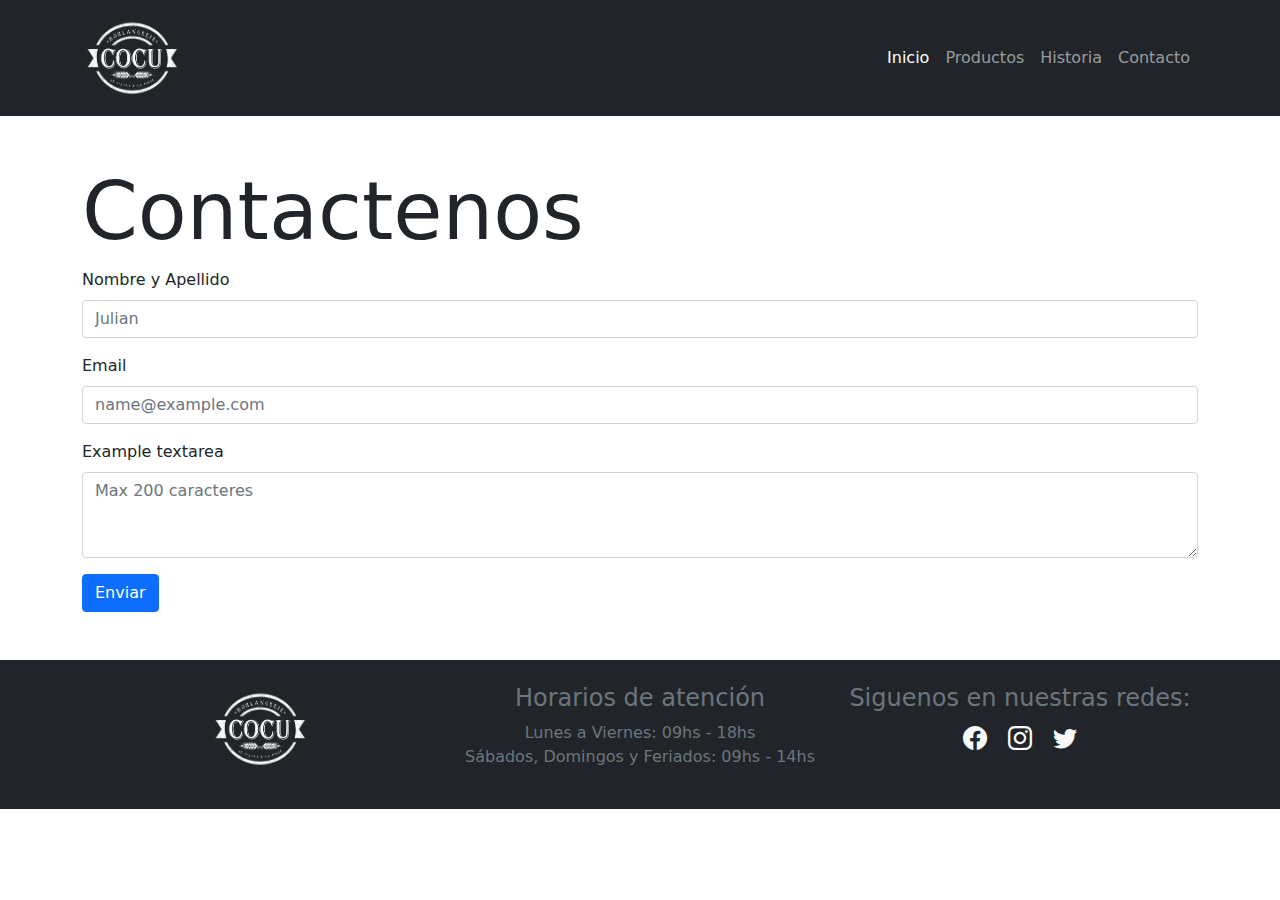
<file: pages/contacto.html>
<!DOCTYPE html>
<html lang="es">
  <head>
    <meta charset="UTF-8" />
    <meta http-equiv="X-UA-Compatible" content="IE=edge" />
    <meta name="viewport" content="width=device-width, initial-scale=1.0" />
    <meta name="author" content="Julian Mancinelli" />
    <meta name="description" content="Panaderia Cocu" />
    <meta name="keywords" content="Panificacion, Consultas," />

    <link rel="stylesheet" href="../css/bootstrap.min.css" />

    <link
      rel="stylesheet"
      href="https://cdn.jsdelivr.net/npm/bootstrap-icons@1.8.1/font/bootstrap-icons.css"
    />

    <link rel="stylesheet" href="../css/style.css" />

    <title>Panaderia Cocu</title>
  </head>
  <body>
    <header>
      <nav class="navbar navbar-expand-lg navbar-dark bg-dark">
        <div class="container">
          <a class="navbar-brand" href="../index.html"
            ><img
              src="../img/cocu_logo-450.png"
              alt="logo de la panaderia"
              width="100"
              height="90"
          /></a>
          <button
            class="navbar-toggler"
            type="button"
            data-bs-toggle="collapse"
            data-bs-target="#navbarMenú"
            aria-controls="navbarMenú"
            aria-expanded="false"
            aria-label="Toggle navigation"
          >
            <span class="navbar-toggler-icon"></span>
          </button>
          <div class="collapse navbar-collapse" id="navbarMenú">
            <ul class="navbar-nav ms-lg-auto me-auto me-lg-0 mb-2 mb-lg-0">
              <li class="nav-item">
                <a
                  class="nav-link active"
                  aria-current="page"
                  href="../index.html"
                  >Inicio</a
                >
              </li>
              <li class="nav-item">
                <a class="nav-link" href="productos.html">Productos</a>
              </li>
              <li class="nav-item">
                <a class="nav-link" href="historia.html">Historia</a>
              </li>
              <li class="nav-item">
                <a class="nav-link" href="contacto.html">Contacto</a>
              </li>
            </ul>
          </div>
        </div>
      </nav>
    </header>
    <main>
      <section class="container my-5">
        <h1 class="display-1">Contactenos</h1>
        <form>
          <div class="mb-3">
            <label for="nombreyapellido" class="form-label"
              >Nombre y Apellido</label
            >
            <input
              type="text"
              class="form-control"
              id="nombreyapellido"
              placeholder="Julian"
              required
              minlength="3"
              maxlength="30"
            />
          </div>
          <div class="mb-3">
            <label for="email" class="form-label"
              >Email</label
            >
            <input
              type="email"
              class="form-control"
              id="email"
              placeholder="name@example.com"
              required
              minlength="10"
              maxlength="100"
            />
          </div>
          <div class="mb-3">
            <label for="consulta" class="form-label"
              >Example textarea</label
            >
            <textarea
              class="form-control"
              id="consulta"
              rows="3"
              required
              placeholder="Max 200 caracteres"
              minlength="5"
              maxlength="300"
            ></textarea>
          </div>
          <button class="btn btn-primary" type="submit">Enviar</button>
        </form>
      </section>
    </main>
    <footer class="bg-dark p-4">
      <div class="container">
        <div class="row">
          <div class="col text-center">
            <img
              src="../img/cocu_logo-450.png"
              alt="Logo de la panaderia"
              width="100"
              height="90"
            />
          </div>
          <div class="col text-center">
            <h4 class="text-secondary">Horarios de atención</h4>
            <p class="text-secondary">
              Lunes a Viernes: 09hs - 18hs
              <br />
              Sábados, Domingos y Feriados: 09hs - 14hs
            </p>
          </div>
          <div class="col">
            <h4 class="text-secondary text-center">
              Siguenos en nuestras redes:
            </h4>
            <div class="text-center">
              <a href="#"><i class="bi bi-facebook text-light fs-4 m-2"></i></a>
              <a href="#"
                ><i class="bi bi-instagram text-light fs-4 m-2"></i
              ></a>
              <a href="#"><i class="bi bi-twitter text-light fs-4 m-2"></i></a>
            </div>
          </div>
        </div>
      </div>
    </footer>
    <script src="../js/bootstrap.min.js"></script>
  </body>
</html>
</file>
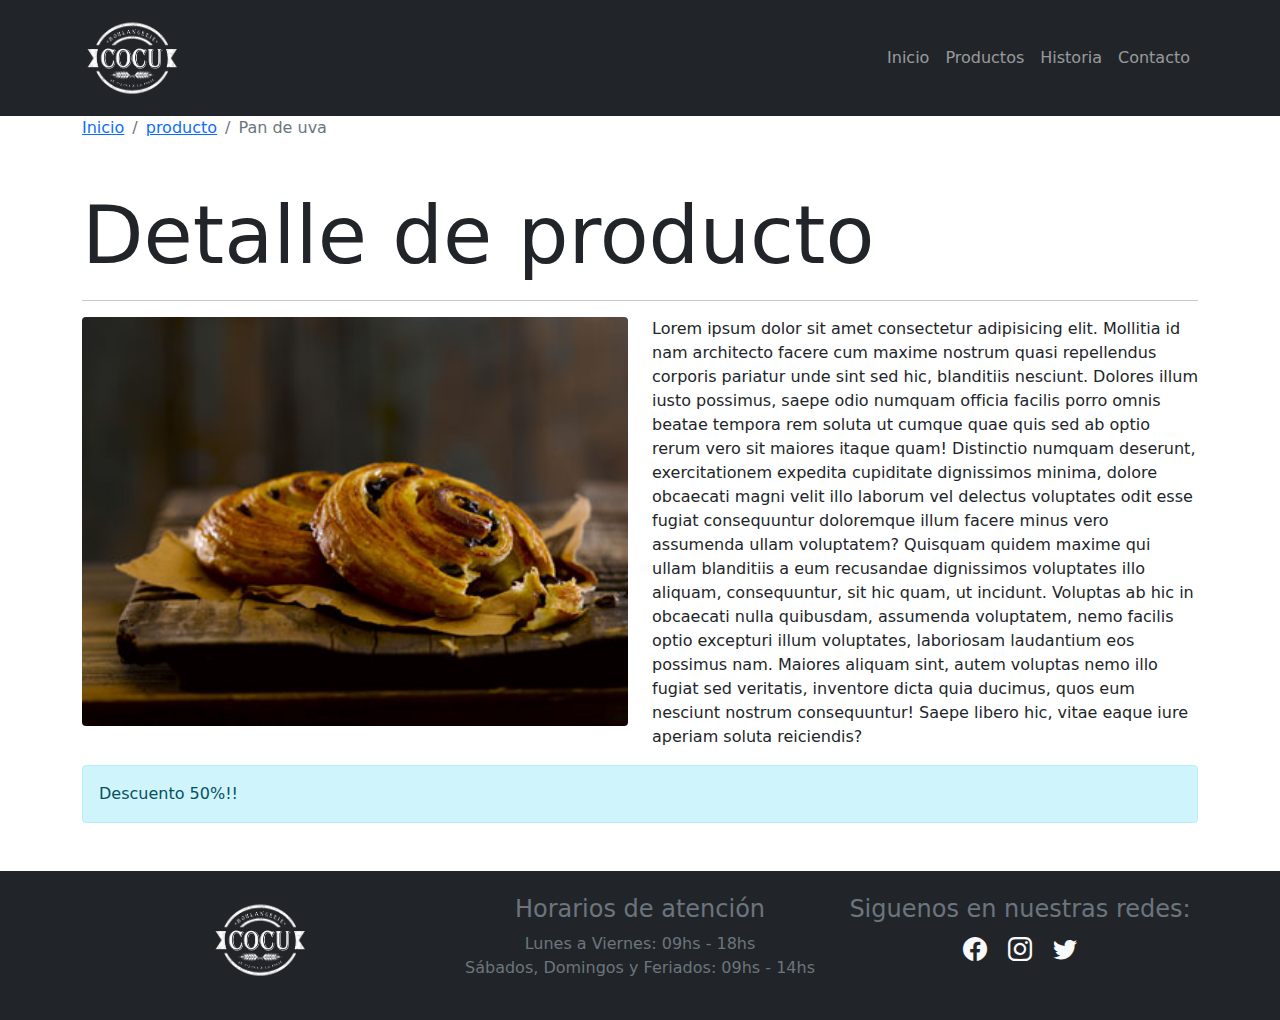
<file: pages/detalleproducto.html>
<!DOCTYPE html>
<html lang="es">
  <head>
    <meta charset="UTF-8" />
    <meta http-equiv="X-UA-Compatible" content="IE=edge" />
    <meta name="viewport" content="width=device-width, initial-scale=1.0" />
    <meta name="author" content="Julian Mancinelli" />
    <meta name="description" content="Panaderia Cocu" />
    <meta name="keywords" content="Panificacion, Consultas," />

    <link rel="stylesheet" href="../css/bootstrap.min.css" />

    <link
      rel="stylesheet"
      href="https://cdn.jsdelivr.net/npm/bootstrap-icons@1.8.1/font/bootstrap-icons.css"
    />

    <link rel="stylesheet" href="../css/style.css" />

    <title>Pan de uva</title>
  </head>
  <body>
    <header>
      <nav class="navbar navbar-expand-lg navbar-dark bg-dark">
        <div class="container">
          <a class="navbar-brand" href="../index.html"
            ><img
              src="../img/cocu_logo-450.png"
              alt="logo de la panaderia"
              width="100"
              height="90"
          /></a>
          <button
            class="navbar-toggler"
            type="button"
            data-bs-toggle="collapse"
            data-bs-target="#navbarMenu"
            aria-controls="navbarMenu"
            aria-expanded="false"
            aria-label="Toggle navigation"
          >
            <span class="navbar-toggler-icon"></span>
          </button>
          <div class="collapse navbar-collapse" id="navbarMenu">
            <ul class="navbar-nav ms-lg-auto me-auto me-lg-0 mb-2 mb-lg-0">
              <li class="nav-item">
                <a class="nav-link" href="../index.html">Inicio</a>
              </li>
              <li class="nav-item">
                <a class="nav-link" href="productos.html">Productos</a>
              </li>
              <li class="nav-item">
                <a class="nav-link" href="historia.html">Historia</a>
              </li>
              <li class="nav-item">
                <a class="nav-link" href="contacto.html">Contacto</a>
              </li>
            </ul>
          </div>
        </div>
      </nav>
    </header>
    <main class="container">
      <section>
        <nav aria-label="breadcrumb">
          <ol class="breadcrumb">
            <li class="breadcrumb-item"><a href="../index.html">Inicio</a></li>
            <li class="breadcrumb-item">
              <a href="productos.html">producto</a>
            </li>
            <li class="breadcrumb-item active" aria-current="page">
              Pan de uva
            </li>
          </ol>
        </nav>
      </section>
      <section class="my-5">
        <h1 class="display-1">Detalle de producto</h1>
        <hr />
        <article class="row">
          <div class="col-12 col-lg-6">
            <img
              src="../img/productos/Pan-de-uva-corte_00058_portfolio1.jpg"
              alt="Pan de uva"
              class="w-100 mb-3 rounded-2"
            />
          </div>
          <div class="col-12 col-lg-6">
            <p>
              Lorem ipsum dolor sit amet consectetur adipisicing elit. Mollitia
              id nam architecto facere cum maxime nostrum quasi repellendus
              corporis pariatur unde sint sed hic, blanditiis nesciunt. Dolores
              illum iusto possimus, saepe odio numquam officia facilis porro
              omnis beatae tempora rem soluta ut cumque quae quis sed ab optio
              rerum vero sit maiores itaque quam! Distinctio numquam deserunt,
              exercitationem expedita cupiditate dignissimos minima, dolore
              obcaecati magni velit illo laborum vel delectus voluptates odit
              esse fugiat consequuntur doloremque illum facere minus vero
              assumenda ullam voluptatem? Quisquam quidem maxime qui ullam
              blanditiis a eum recusandae dignissimos voluptates illo aliquam,
              consequuntur, sit hic quam, ut incidunt. Voluptas ab hic in
              obcaecati nulla quibusdam, assumenda voluptatem, nemo facilis
              optio excepturi illum voluptates, laboriosam laudantium eos
              possimus nam. Maiores aliquam sint, autem voluptas nemo illo
              fugiat sed veritatis, inventore dicta quia ducimus, quos eum
              nesciunt nostrum consequuntur! Saepe libero hic, vitae eaque iure
              aperiam soluta reiciendis?
            </p>
          </div>
        </article>
        <div class="alert alert-info" role="alert">
          Descuento 50%!!
        </div>
      </section>
    </main>
    <footer class="bg-dark py-4">
      <div class="container">
        <div class="row">
          <div class="col text-center">
            <img
              src="../img/cocu_logo-450.png"
              alt="Logo de la panaderia"
              width="100"
              height="90"
            />
          </div>
          <div class="col text-center">
            <h4 class="text-secondary">Horarios de atención</h4>
            <p class="text-secondary">
              Lunes a Viernes: 09hs - 18hs
              <br />
              Sábados, Domingos y Feriados: 09hs - 14hs
            </p>
          </div>
          <div class="col">
            <h4 class="text-secondary text-center">
              Siguenos en nuestras redes:
            </h4>
            <div class="text-center">
              <a href="#"><i class="bi bi-facebook text-light fs-4 m-2"></i></a>
              <a href="#"
                ><i class="bi bi-instagram text-light fs-4 m-2"></i
              ></a>
              <a href="#"><i class="bi bi-twitter text-light fs-4 m-2"></i></a>
            </div>
          </div>
        </div>
      </div>
    </footer>
    <script src="../js/bootstrap.min.js"></script>
  </body>
</html>
</file>
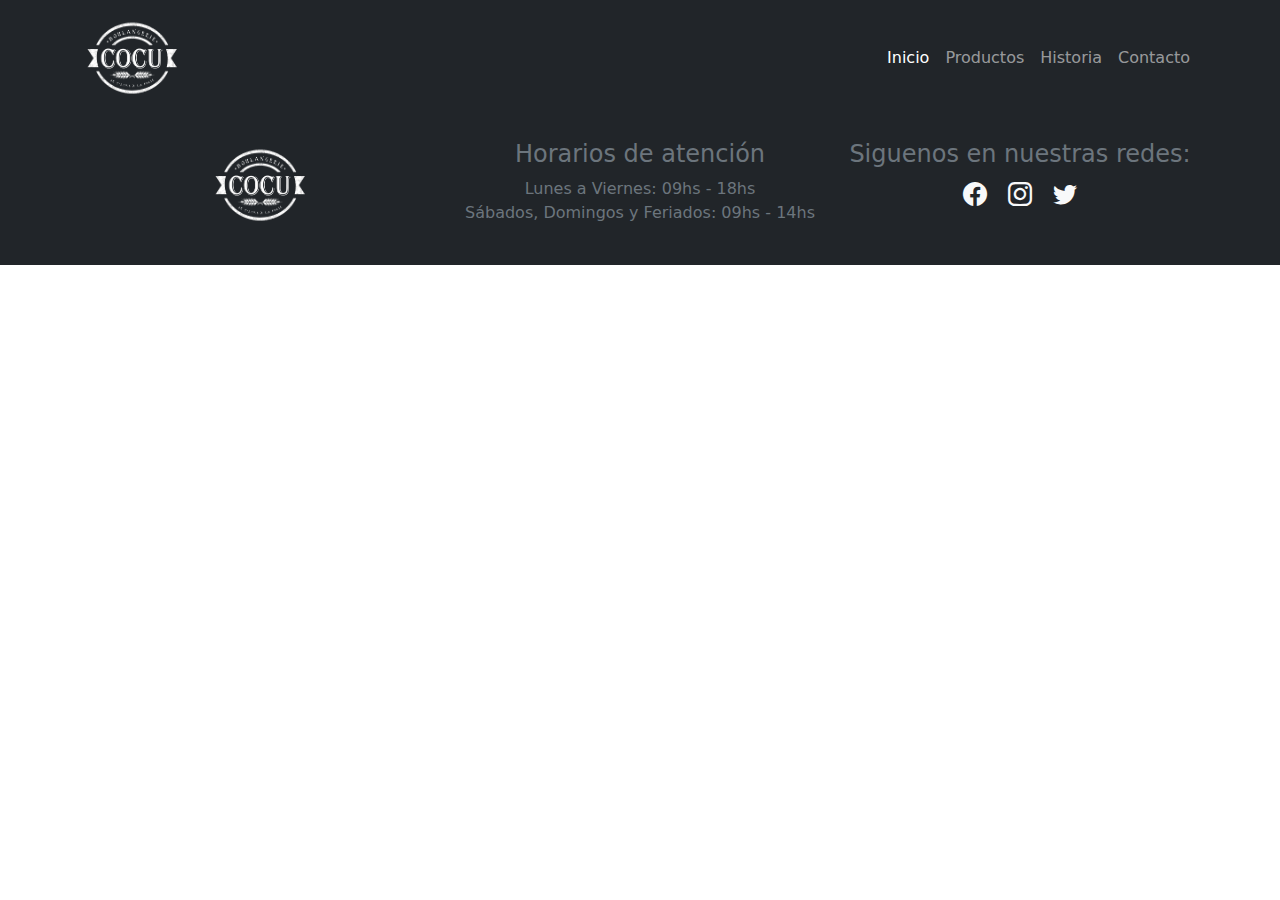
<file: pages/historia.html>
<!DOCTYPE html>
<html lang="es">
  <head>
    <meta charset="UTF-8" />
    <meta http-equiv="X-UA-Compatible" content="IE=edge" />
    <meta name="viewport" content="width=device-width, initial-scale=1.0" />
    <meta name="author" content="Julian Mancinelli" />
    <meta name="description" content="Panaderia Cocu" />
    <meta name="keywords" content="Panificacion, Consultas," />

    <link rel="stylesheet" href="../css/bootstrap.min.css" />

    <link
      rel="stylesheet"
      href="https://cdn.jsdelivr.net/npm/bootstrap-icons@1.8.1/font/bootstrap-icons.css"
    />

    <link rel="stylesheet" href="../css/style.css" />

    <title>Panaderia Cocu</title>
  </head>
  <body>
    <header>
        <nav class="navbar navbar-expand-lg navbar-dark bg-dark">
            <div class="container">
              <a class="navbar-brand" href="../index.html"
                ><img
                  src="../img/cocu_logo-450.png"
                  alt="logo de la panaderia"
                  width="100"
                  height="90"
              /></a>
              <button
                class="navbar-toggler"
                type="button"
                data-bs-toggle="collapse"
                data-bs-target="#navbarMenú"
                aria-controls="navbarMenú"
                aria-expanded="false"
                aria-label="Toggle navigation"
              >
                <span class="navbar-toggler-icon"></span>
              </button>
              <div class="collapse navbar-collapse" id="navbarMenú">
                <ul class="navbar-nav ms-lg-auto me-auto me-lg-0 mb-2 mb-lg-0">
                  <li class="nav-item">
                    <a class="nav-link active" aria-current="page" href="../index.html"
                      >Inicio</a
                    >
                  </li>
                  <li class="nav-item">
                    <a class="nav-link" href="productos.html">Productos</a>
                  </li>
                  <li class="nav-item">
                    <a class="nav-link" href="historia.html">Historia</a>
                  </li>
                  <li class="nav-item">
                    <a class="nav-link" href="contacto.html">Contacto</a>
                  </li>
                </ul>
              </div>
            </div>
          </nav>
    </header>
    <main></main>
    <footer class="bg-dark py-4">
      <div class="container">
        <div class="row">
          <div class="col text-center">
            <img
              src="../img/cocu_logo-450.png"
              alt="Logo de la panaderia"
              width="100"
              height="90"
            />
          </div>
          <div class="col text-center">
            <h4 class="text-secondary">Horarios de atención</h4>
            <p class="text-secondary">
              Lunes a Viernes: 09hs - 18hs
              <br />
              Sábados, Domingos y Feriados: 09hs - 14hs
            </p>
          </div>
          <div class="col">
            <h4 class="text-secondary text-center">
              Siguenos en nuestras redes:
            </h4>
            <div class="text-center">
              <a href="#"><i class="bi bi-facebook text-light fs-4 m-2"></i></a>
              <a href="#"
                ><i class="bi bi-instagram text-light fs-4 m-2"></i
              ></a>
              <a href="#"><i class="bi bi-twitter text-light fs-4 m-2"></i></a>
            </div>
          </div>
        </div>
      </div>
    </footer>
    <script src="../js/bootstrap.min.js"></script>
  </body>
</html>
</file>
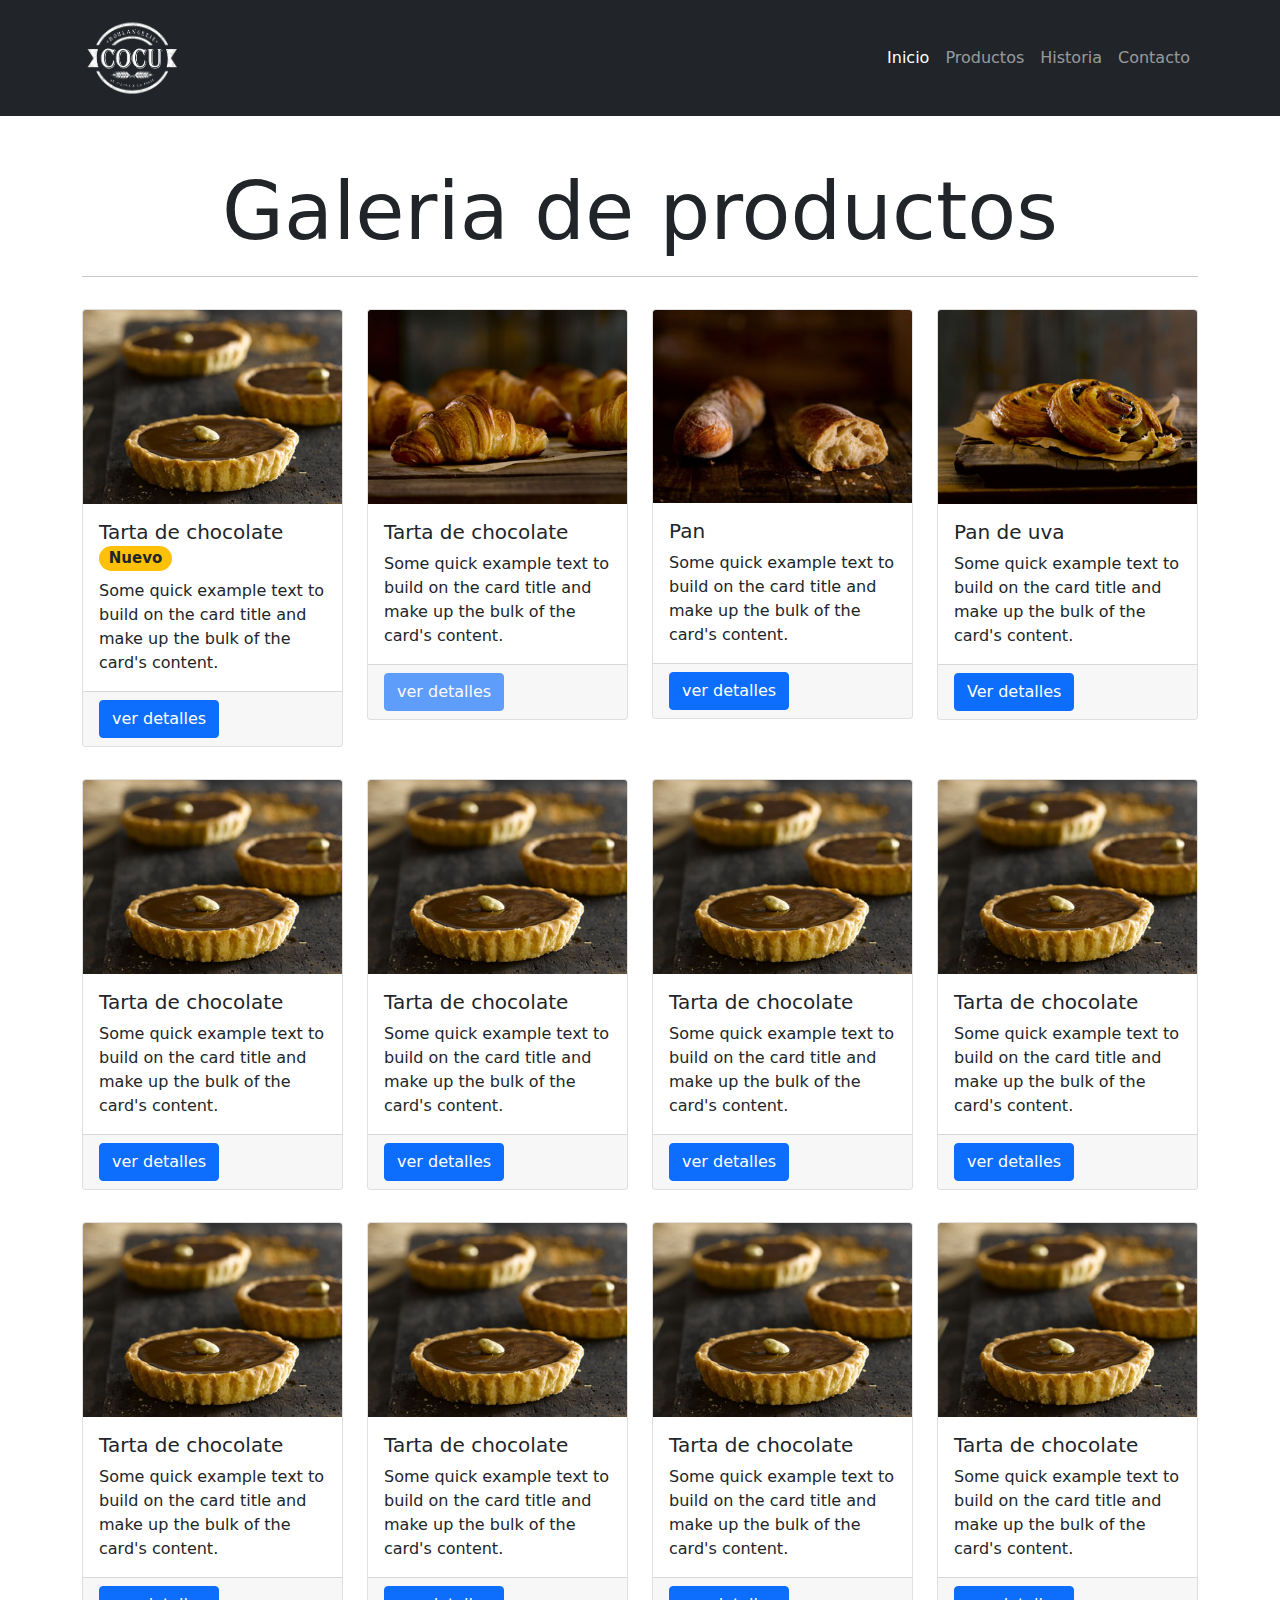
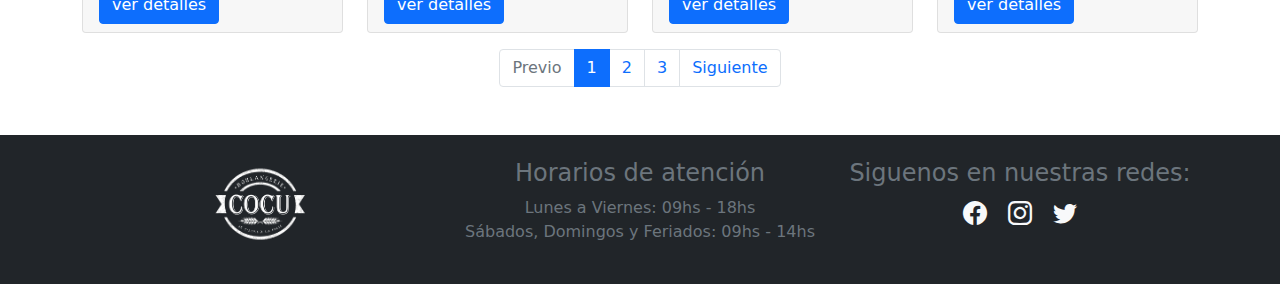
<file: pages/productos.html>
<!DOCTYPE html>
<html lang="es">
  <head>
    <meta charset="UTF-8" />
    <meta http-equiv="X-UA-Compatible" content="IE=edge" />
    <meta name="viewport" content="width=device-width, initial-scale=1.0" />
    <meta name="author" content="Julian Mancinelli" />
    <meta name="description" content="Panaderia Cocu" />
    <meta name="keywords" content="Panificacion, Consultas," />

    <link rel="stylesheet" href="../css/bootstrap.min.css" />

    <link
      rel="stylesheet"
      href="https://cdn.jsdelivr.net/npm/bootstrap-icons@1.8.1/font/bootstrap-icons.css"
    />

    <link rel="stylesheet" href="../css/style.css" />

    <title>Panaderia Cocu</title>
  </head>
  <body>
    <header>
      <nav class="navbar navbar-expand-lg navbar-dark bg-dark">
        <div class="container">
          <a class="navbar-brand" href="../index.html"
            ><img
              src="../img/cocu_logo-450.png"
              alt="logo de la panaderia"
              width="100"
              height="90"
          /></a>
          <button
            class="navbar-toggler"
            type="button"
            data-bs-toggle="collapse"
            data-bs-target="#navbarMenu"
            aria-controls="navbarMenu"
            aria-expanded="false"
            aria-label="Toggle navigation"
          >
            <span class="navbar-toggler-icon"></span>
          </button>
          <div class="collapse navbar-collapse" id="navbarMenu">
            <ul class="navbar-nav ms-lg-auto me-auto me-lg-0 mb-2 mb-lg-0">
              <li class="nav-item">
                <a
                  class="nav-link active"
                  aria-current="page"
                  href="../index.html"
                  >Inicio</a
                >
              </li>
              <li class="nav-item">
                <a class="nav-link" href="productos.html">Productos</a>
              </li>
              <li class="nav-item">
                <a class="nav-link" href="historia.html">Historia</a>
              </li>
              <li class="nav-item">
                <a class="nav-link" href="contacto.html">Contacto</a>
              </li>
            </ul>
          </div>
        </div>
      </nav>
    </header>
    <main>
      <section class="container my-5">
        <h1 class="display-1 text-center">Galeria de productos</h1>
        <hr />
        <article class="row">
          <div class="col-12 col-md-4 col-lg-3 my-3">
            <div class="card">
              <img
                src="../img/productos/Torta-de-chocolate_00098_portfolio.jpg"
                class="card-img-top"
                alt="tarta de chocolate"
              />
              <div class="card-body">
                <h5 class="card-title">
                  Tarta de chocolate
                  <span class="badge rounded-pill bg-warning text-dark"
                    >Nuevo</span
                  >
                </h5>
                <p class="card-text">
                  Some quick example text to build on the card title and make up
                  the bulk of the card's content.
                </p>
              </div>
              <div class="card-footer">
                <button
                  class="btn btn-primary"
                  type="button"
                  data-bs-toggle="modal"
                  data-bs-target="#producto1"
                >
                  ver detalles
                </button>
              </div>
            </div>
          </div>
          <div class="col-12 col-md-4 col-lg-3 my-3">
            <div class="card">
              <img
                src="../img/productos/Croissant_00018_portfolio1.jpg"
                class="card-img-top"
                alt="medialuna"
              />
              <div class="card-body">
                <h5 class="card-title">Tarta de chocolate</h5>
                <p class="card-text">
                  Some quick example text to build on the card title and make up
                  the bulk of the card's content.
                </p>
              </div>
              <div class="card-footer">
                <button class="btn btn-primary disabled">ver detalles</button>
              </div>
            </div>
          </div>
          <div class="col-12 col-md-4 col-lg-3 my-3">
            <div class="card">
              <img
                src="../img/productos/pan.jpg"
                class="card-img-top"
                alt="Pan"
              />
              <div class="card-body">
                <h5 class="card-title">Pan</h5>
                <p class="card-text">
                  Some quick example text to build on the card title and make up
                  the bulk of the card's content.
                </p>
              </div>
              <div class="card-footer">
                <button class="btn btn-primary" data-bs-toggle="modal" data-bs-target="#modalproductopan">ver detalles</button>
              </div>
            </div>
          </div>
          <div class="col-12 col-md-4 col-lg-3 my-3">
            <div class="card">
              <img
                src="../img/productos/Pan-de-uva-corte_00058_portfolio1.jpg"
                class="card-img-top"
                alt="pan de uva"
              />
              <div class="card-body">
                <h5 class="card-title">Pan de uva</h5>
                <p class="card-text">
                  Some quick example text to build on the card title and make up
                  the bulk of the card's content.
                </p>
              </div>
              <div class="card-footer">
                <a href="detalleproducto.html" class="btn btn-primary">Ver detalles</a>
              </div>
            </div>
          </div>
          <div class="col-12 col-md-4 col-lg-3 my-3">
            <div class="card">
              <img
                src="../img/productos/Torta-de-chocolate_00098_portfolio.jpg"
                class="card-img-top"
                alt="tarta de chocolate"
              />
              <div class="card-body">
                <h5 class="card-title">Tarta de chocolate</h5>
                <p class="card-text">
                  Some quick example text to build on the card title and make up
                  the bulk of the card's content.
                </p>
              </div>
              <div class="card-footer">
                <button class="btn btn-primary">ver detalles</button>
              </div>
            </div>
          </div>
          <div class="col-12 col-md-4 col-lg-3 my-3">
            <div class="card">
              <img
                src="../img/productos/Torta-de-chocolate_00098_portfolio.jpg"
                class="card-img-top"
                alt="tarta de chocolate"
              />
              <div class="card-body">
                <h5 class="card-title">Tarta de chocolate</h5>
                <p class="card-text">
                  Some quick example text to build on the card title and make up
                  the bulk of the card's content.
                </p>
              </div>
              <div class="card-footer">
                <button class="btn btn-primary">ver detalles</button>
              </div>
            </div>
          </div>
          <div class="col-12 col-md-4 col-lg-3 my-3">
            <div class="card">
              <img
                src="../img/productos/Torta-de-chocolate_00098_portfolio.jpg"
                class="card-img-top"
                alt="tarta de chocolate"
              />
              <div class="card-body">
                <h5 class="card-title">Tarta de chocolate</h5>
                <p class="card-text">
                  Some quick example text to build on the card title and make up
                  the bulk of the card's content.
                </p>
              </div>
              <div class="card-footer">
                <button class="btn btn-primary">ver detalles</button>
              </div>
            </div>
          </div>
          <div class="col-12 col-md-4 col-lg-3 my-3">
            <div class="card">
              <img
                src="../img/productos/Torta-de-chocolate_00098_portfolio.jpg"
                class="card-img-top"
                alt="tarta de chocolate"
              />
              <div class="card-body">
                <h5 class="card-title">Tarta de chocolate</h5>
                <p class="card-text">
                  Some quick example text to build on the card title and make up
                  the bulk of the card's content.
                </p>
              </div>
              <div class="card-footer">
                <button class="btn btn-primary">ver detalles</button>
              </div>
            </div>
          </div>
          <div class="col-12 col-md-4 col-lg-3 my-3">
            <div class="card">
              <img
                src="../img/productos/Torta-de-chocolate_00098_portfolio.jpg"
                class="card-img-top"
                alt="tarta de chocolate"
              />
              <div class="card-body">
                <h5 class="card-title">Tarta de chocolate</h5>
                <p class="card-text">
                  Some quick example text to build on the card title and make up
                  the bulk of the card's content.
                </p>
              </div>
              <div class="card-footer">
                <button class="btn btn-primary">ver detalles</button>
              </div>
            </div>
          </div>
          <div class="col-12 col-md-4 col-lg-3 my-3">
            <div class="card">
              <img
                src="../img/productos/Torta-de-chocolate_00098_portfolio.jpg"
                class="card-img-top"
                alt="tarta de chocolate"
              />
              <div class="card-body">
                <h5 class="card-title">Tarta de chocolate</h5>
                <p class="card-text">
                  Some quick example text to build on the card title and make up
                  the bulk of the card's content.
                </p>
              </div>
              <div class="card-footer">
                <button class="btn btn-primary">ver detalles</button>
              </div>
            </div>
          </div>
          <div class="col-12 col-md-4 col-lg-3 my-3">
            <div class="card">
              <img
                src="../img/productos/Torta-de-chocolate_00098_portfolio.jpg"
                class="card-img-top"
                alt="tarta de chocolate"
              />
              <div class="card-body">
                <h5 class="card-title">Tarta de chocolate</h5>
                <p class="card-text">
                  Some quick example text to build on the card title and make up
                  the bulk of the card's content.
                </p>
              </div>
              <div class="card-footer">
                <button class="btn btn-primary">ver detalles</button>
              </div>
            </div>
          </div>
          <div class="col-12 col-md-4 col-lg-3 my-3">
            <div class="card">
              <img
                src="../img/productos/Torta-de-chocolate_00098_portfolio.jpg"
                class="card-img-top"
                alt="tarta de chocolate"
              />
              <div class="card-body">
                <h5 class="card-title">Tarta de chocolate</h5>
                <p class="card-text">
                  Some quick example text to build on the card title and make up
                  the bulk of the card's content.
                </p>
              </div>
              <div class="card-footer">
                <button class="btn btn-primary">ver detalles</button>
              </div>
            </div>
          </div>
        </article>
        <nav aria-label="Page navigation example">
          <ul class="pagination justify-content-center">
            <li class="page-item disabled">
              <a class="page-link">Previo</a>
            </li>
            <li class="page-item active"><a class="page-link" href="productos.html">1</a></li>
            <li class="page-item"><a class="page-link" href="#">2</a></li>
            <li class="page-item"><a class="page-link" href="#">3</a></li>
            <li class="page-item">
              <a class="page-link" href="#">Siguiente</a>
            </li>
          </ul>
        </nav>
      </section>
    </main>
    <!-- modal detalle producto tarta -->
    <div
      class="modal fade"
      id="producto1"
      tabindex="-1"
      aria-labelledby="modaldeproductotarta"
      aria-hidden="true"
    >
      <div class="modal-dialog">
        <div class="modal-content">
          <div class="modal-header">
            <h5 class="modal-title">Tarta de chocolate</h5>
            <button
              type="button"
              class="btn-close"
              data-bs-dismiss="modal"
              aria-label="Close"
            ></button>
          </div>
          <div class="modal-body">
            <img
            class="w-100 mb-3"
              src="../img/productos/Torta-de-chocolate_00098_portfolio.jpg"
              alt="Tarta de chocolate"
            />
            <p>
              Lorem ipsum dolor, sit amet consectetur adipisicing elit. Fugit
              dolores soluta sapiente non excepturi itaque nobis! Commodi culpa
              ullam molestias!
            </p>
            <p class="text-center">Precio $200</p>
          </div>
        </div>
      </div>
    </div>
    <!-- modal producto pan -->
    <div
      class="modal fade"
      id="modalproductopan"
      tabindex="-1"
      aria-labelledby="modaldeproductopan"
      aria-hidden="true"
    >
      <div class="modal-dialog">
        <div class="modal-content">
          <div class="modal-header">
            <h5 class="modal-title">Pan</h5>
            <button
              type="button"
              class="btn-close"
              data-bs-dismiss="modal"
              aria-label="Close"
            ></button>
          </div>
          <div class="modal-body">
            <img
            class="w-100 mb-3"
              src="../img/productos/pan.jpg"
              alt="pan"
            />
            <p>
              Lorem ipsum dolor, sit amet consectetur adipisicing elit. Fugit
              dolores soluta sapiente non excepturi itaque nobis! Commodi culpa
              ullam molestias!
            </p>
            <p class="text-center">Precio $350</p>
          </div>
        </div>
      </div>
    </div>
    <footer class="bg-dark py-4">
      <div class="container">
        <div class="row">
          <div class="col text-center">
            <img
              src="../img/cocu_logo-450.png"
              alt="Logo de la panaderia"
              width="100"
              height="90"
            />
          </div>
          <div class="col text-center">
            <h4 class="text-secondary">Horarios de atención</h4>
            <p class="text-secondary">
              Lunes a Viernes: 09hs - 18hs
              <br />
              Sábados, Domingos y Feriados: 09hs - 14hs
            </p>
          </div>
          <div class="col">
            <h4 class="text-secondary text-center">
              Siguenos en nuestras redes:
            </h4>
            <div class="text-center">
              <a href="#"><i class="bi bi-facebook text-light fs-4 m-2"></i></a>
              <a href="#"
                ><i class="bi bi-instagram text-light fs-4 m-2"></i
              ></a>
              <a href="#"><i class="bi bi-twitter text-light fs-4 m-2"></i></a>
            </div>
          </div>
        </div>
      </div>
    </footer>
    <script src="../js/bootstrap.min.js"></script>
  </body>
</html>
</file>
<file: css/style.css>
@media all and (max-width: 576px) {
    .imgslider{
        height: 280px;
        object-fit: cover;
    }
}
</file>
